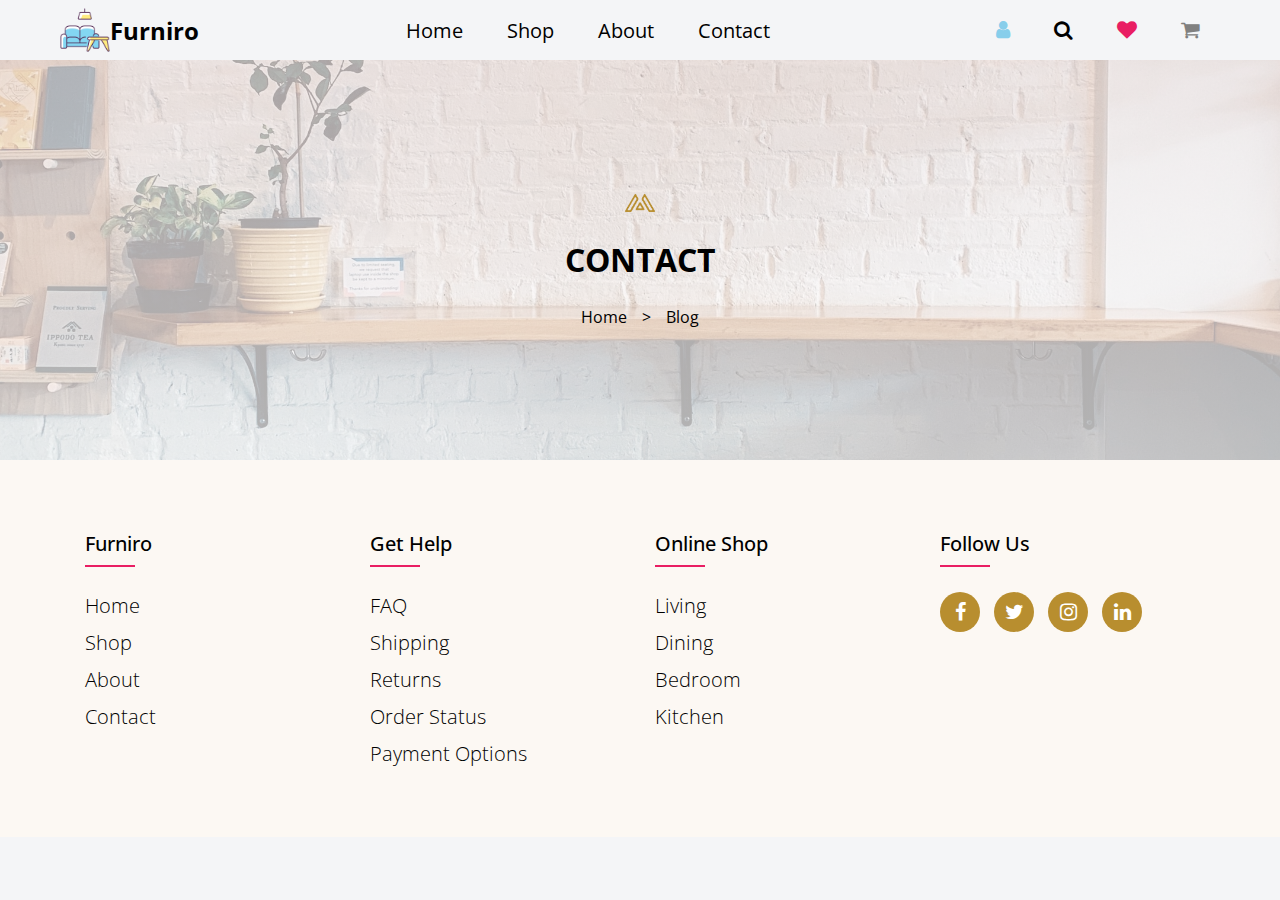
<file: about.html>
<!DOCTYPE html>
<html lang="en">
<head>
    <meta charset="UTF-8">
    <meta name="viewport" content="width=device-width, initial-scale=1.0">
    <title>Furniro</title>
    <link rel="stylesheet" href="index.css">
    <link rel="stylesheet" href="media.css">
    <link rel="icon" href="images/logo-icon.png">
    <link rel="stylesheet" href="https://cdnjs.cloudflare.com/ajax/libs/font-awesome/4.7.0/css/font-awesome.min.css">
</head>
<body>
    <div class="container">
        <nav class="navbar">
            <div class="left-nav">
                <img src="images/logo-icon.png" alt="">
                <h2>Furniro</h2>
            </div>

            <div class="center-nav">
                <ul>
                    <li><a href='index.html #home'>Home</a></li>
                    <li><a href='shop.html'>Shop</a></li>
                    <li><a href='about.html'>About</a></li>
                    <li><a href='contact.html'>Contact</a></li>
                </ul>
            </div>

            <div class="right-nav">
                <ul>
                    <i class="fa fa-user" aria-hidden="true"></i>
                    <i class="fa fa-search" aria-hidden="true"></i>
                    <i class="fa fa-heart" aria-hidden="true"></i>
                    <i class="fa fa-shopping-cart" aria-hidden="true"></i>
                </ul>
            </div>

            <div class="menu-bar">
                <div class="bar bar1"></div>
                <div class="bar bar2"></div>
                <div class="bar bar3"></div>
            </div>
        </nav>
        
        <div class="dropdown-card">
            <div class="hideNav">
                <ul>
                    <li><a href='index.html#home'>Home</a></li>
                    <li><a href='shop.html'>Shop</a></li>
                    <li><a href='about.html'>About</a></li>
                    <li><a href='contact.html'>Contact</a></li>
                </ul>

                <div class="">
                    <ul>
                        <i class="fa fa-user" aria-hidden="true"></i>
                        <i class="fa fa-search" aria-hidden="true"></i>
                        <i class="fa fa-heart" aria-hidden="true"></i>
                        <i class="fa fa-shopping-cart" aria-hidden="true"></i>
                    </ul>
                </div>
            </div>
            
        </div>


        <main id="contact-bg">
            <div class="contact-header">
                <div class="">
                    <img src="images/m-logo.png" alt="">
                </div>

                <div class="">
                    <h1>CONTACT</h1>
                </div>

                <div class="redirect">
                    <a href="index.html#home">Home</a>
                    <span>></span>
                    <a href="contact.html">Blog</a>
                </div>
            </div>
       
       </main>


      

       

        <footer class="footer">
            <div class="footer-container">
                <div class="row">
                    <div class="footer-col">
                        <h4>Furniro</h4>
                        <ul>
                            <li><a href="index.html#home">Home</a></li>
                            <li><a href="shop.html">Shop</a></li>
                            <li><a href="about.html">About</a></li>
                            <li><a href="contact.html">Contact</a></li>
                        </ul>
                    </div>
                    <div class="footer-col">
                        <h4>get help</h4>
                        <ul>
                            <li><a href="#">FAQ</a></li>
                            <li><a href="#">shipping</a></li>
                            <li><a href="#">returns</a></li>
                            <li><a href="#">order status</a></li>
                            <li><a href="#">payment options</a></li>
                        </ul>
                    </div>
                    <div class="footer-col">
                        <h4>online shop</h4>
                        <ul>
                            <li><a href="#">Living</a></li>
                            <li><a href="#">Dining</a></li>
                            <li><a href="#">Bedroom</a></li>
                            <li><a href="#">Kitchen</a></li>
                        </ul>
                    </div>
                    <div class="footer-col">
                        <h4>follow us</h4>
                        <div class="social-links">
                            <a href="#"><i class="fa fa-facebook"></i></a>
                            <a href="#"><i class="fa fa-twitter"></i></a>
                            <a href="#"><i class="fa fa-instagram"></i></a>
                            <a href="#"><i class="fa fa-linkedin"></i></a>
                        </div>
                    </div>
                </div>
            </div>
       </footer>
     



    </div>
    

    <script src="index.js"></script>
</body>
</html>
</file>
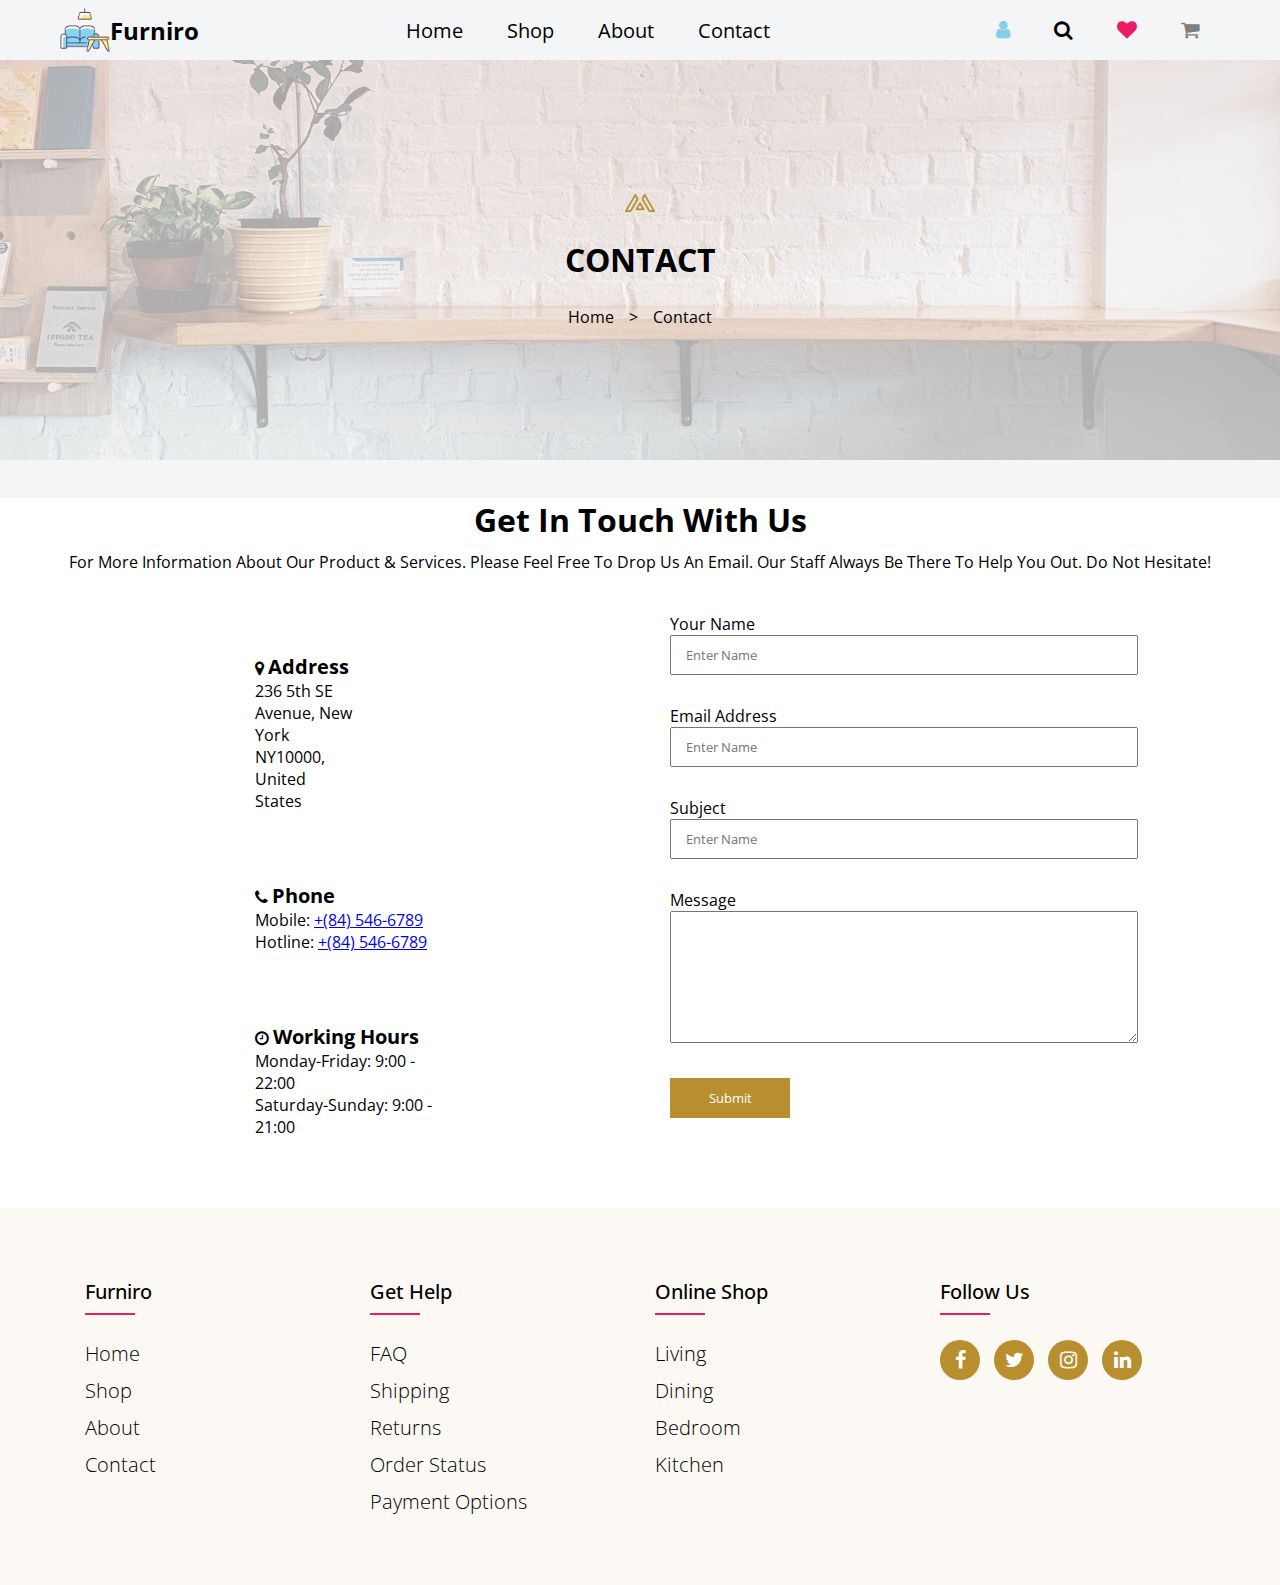
<file: contact.html>
<!DOCTYPE html>
<html lang="en">
<head>
    <meta charset="UTF-8">
    <meta name="viewport" content="width=device-width, initial-scale=1.0">
    <title>Furniro</title>
    <link rel="stylesheet" href="index.css">
    <link rel="stylesheet" href="media.css">
    <link rel="icon" href="images/logo-icon.png">
    <link rel="stylesheet" href="https://cdnjs.cloudflare.com/ajax/libs/font-awesome/4.7.0/css/font-awesome.min.css">
</head>
<body>
    <div class="container">
        <nav class="navbar">
            <div class="left-nav">
                <img src="images/logo-icon.png" alt="">
                <h2>Furniro</h2>
            </div>

            <div class="center-nav">
                <ul>
                    <li><a href='index.html#home'>Home</a></li>
                    <li><a href='shop.html'>Shop</a></li>
                    <li><a href='about.html'>About</a></li>
                    <li><a href='contact.html'>Contact</a></li>
                </ul>
            </div>

            <div class="right-nav">
                <ul>
                    <i class="fa fa-user" aria-hidden="true"></i>
                    <i class="fa fa-search" aria-hidden="true"></i>
                    <i class="fa fa-heart" aria-hidden="true"></i>
                    <i class="fa fa-shopping-cart" aria-hidden="true"></i>
                </ul>
            </div>

            <div class="menu-bar">
                <div class="bar bar1"></div>
                <div class="bar bar2"></div>
                <div class="bar bar3"></div>
            </div>
        </nav>
        
        <div class="dropdown-card">
            <div class="hideNav">
                <ul>
                    <li><a href='index.html #home'>Home</a></li>
                    <li><a href='shop.html'>Shop</a></li>
                    <li><a href='about.html'>About</a></li>
                    <li><a href='contact.html'>Contact</a></li>
                </ul>

                <div class="">
                    <ul>
                        <i class="fa fa-user" aria-hidden="true"></i>
                        <i class="fa fa-search" aria-hidden="true"></i>
                        <i class="fa fa-heart" aria-hidden="true"></i>
                        <i class="fa fa-shopping-cart" aria-hidden="true"></i>
                    </ul>
                </div>
            </div>
            
        </div>

       <main id="contact-bg">
            <div class="contact-header">
                <div class="">
                    <img src="images/m-logo.png" alt="">
                </div>

                <div class="">
                    <h1>CONTACT</h1>
                </div>

                <div class="redirect">
                    <a href="index.html#home">Home</a>
                    <span>></span>
                    <a href="contact.html">Contact</a>
                </div>
            </div>
       
       </main>

       <section class="contact-main">
            <div class="contact-header">
                <div class="">
                    <h1>Get In Touch With Us</h1>
                </div>
                <div class="contact-sub">
                    <p>For More Information About Our Product & Services. Please Feel Free To Drop Us An Email. Our Staff Always Be There To Help You Out. Do Not Hesitate!</p>
                </div>
            </div>

            <div class="contact-fields">
                <div class="contact-grid-1">
                    <div class="contact-flex-wrapper">
                        <div class="contact-text">
                            <div class="contact-icon">
                                <i class="fa fa-map-marker" aria-hidden="true"></i>
                            </div>
                            <div class="contact-title">
                                <p>Address</p>
                            </div>
                            <div class="location">
                                <p>236 5th SE Avenue, New York NY10000, United States</p>
                            </div>
                        </div>
        
        
                        <div class="contact-text">
                            <div class="contact-icon">
                                <i class="fa fa-phone" aria-hidden="true"></i>
                            </div>
                            <div class="contact-title">
                                <p>Phone</p>
                            </div>
                            <div class="phone">
                                <p>Mobile: <a href="tel:+(84) 546-6789">+(84) 546-6789</a></p>
                                <p>Hotline: <a href="tel:+(84) 546-6789">+(84) 546-6789</a></p>
                            </div>
                        </div>
        
        
        
                        <div class="contact-text">
                            <div class="contact-icon">
                                <i class="fa fa-clock-o" aria-hidden="true"></i>
                            </div>
                            <div class="contact-title">
                                <p>Working Hours</p>
                            </div>
                            <div class="work-hours">
                                <p>Monday-Friday: 9:00 - 22:00</p>
                                <p>Saturday-Sunday: 9:00 - 21:00</p>
                            </div>
                        </div>
                    </div>
                </div>
                   

                <div class="contact-grid-2">
                    <div class="name-input">
                        <div class="">
                            <label for="">Your Name</label>
                        </div>
                        <div class="input">
                            <input type="text" name="" id="" placeholder="Enter Name">
                        </div>
                    </div>

                    <div class="email-input">
                        <div class="">
                            <label for="">Email Address</label>
                        </div>
                        <div class="input">
                            <input type="text" name="" id="" placeholder="Enter Name">
                        </div>
                    </div>



                    <div class="subject-input">
                        <div class="">
                            <label for="">Subject</label>
                        </div>
                        <div class="input">
                            <input type="text" name="" id="" placeholder="Enter Name">
                        </div>
                    </div>


                    <div class="message-input">
                        <div class="">
                            <label for="">Message</label>
                        </div>
                        <div class="input">
                            <textarea name="" id="" cols="60" rows="5"></textarea>
                        </div>
                    </div>

                    <div class="submit-btn">
                        <button type="submit">Submit</button>
                    </div>
                    
                </div>
     
            </div>
    
       </section>


       <section class="perks">
            <div class="perks-container">
                <div class="">
                    <img src="images/trophy.jpg" alt="">
                    <h3>High Quality</h3>
                    <p>crafted from top materials</p>
                </div>

                <div class="">
                    <img src="images/waranty.png" alt="">
                    <h3>Warranty Protection</h3>
                    <p>Over 2 Years</p>
                </div>


                <div class="">
                    <img src="images/free-shipping.png" alt="">
                    <h3>Free Shipping</h3>
                    <p>Order over 150 $</p>
                </div>


                <div class="">
                    <img src="images/customer-support.jpg" alt="">
                    <h3>24 / 7 Support</h3>
                    <p>Dedicated support</p>
                </div>
            </div>
       </section>


        <footer class="footer">
            <div class="footer-container">
                <div class="row">
                    <div class="footer-col">
                        <h4>Furniro</h4>
                        <ul>
                            <li><a href="index.html#home">Home</a></li>
                            <li><a href="shop.html">Shop</a></li>
                            <li><a href="#about.html">About</a></li>
                            <li><a href="contact.html">Contact</a></li>
                        </ul>
                    </div>
                    <div class="footer-col">
                        <h4>get help</h4>
                        <ul>
                            <li><a href="#">FAQ</a></li>
                            <li><a href="#">shipping</a></li>
                            <li><a href="#">returns</a></li>
                            <li><a href="#">order status</a></li>
                            <li><a href="#">payment options</a></li>
                        </ul>
                    </div>
                    <div class="footer-col">
                        <h4>online shop</h4>
                        <ul>
                            <li><a href="#">Living</a></li>
                            <li><a href="#">Dining</a></li>
                            <li><a href="#">Bedroom</a></li>
                            <li><a href="#">Kitchen</a></li>
                        </ul>
                    </div>
                    <div class="footer-col">
                        <h4>follow us</h4>
                        <div class="social-links">
                            <a href="#"><i class="fa fa-facebook"></i></a>
                            <a href="#"><i class="fa fa-twitter"></i></a>
                            <a href="#"><i class="fa fa-instagram"></i></a>
                            <a href="#"><i class="fa fa-linkedin"></i></a>
                        </div>
                    </div>
                </div>
            </div>
       </footer>
     



    </div>
    

    <script src="index.js"></script>
</body>
</html>
</file>
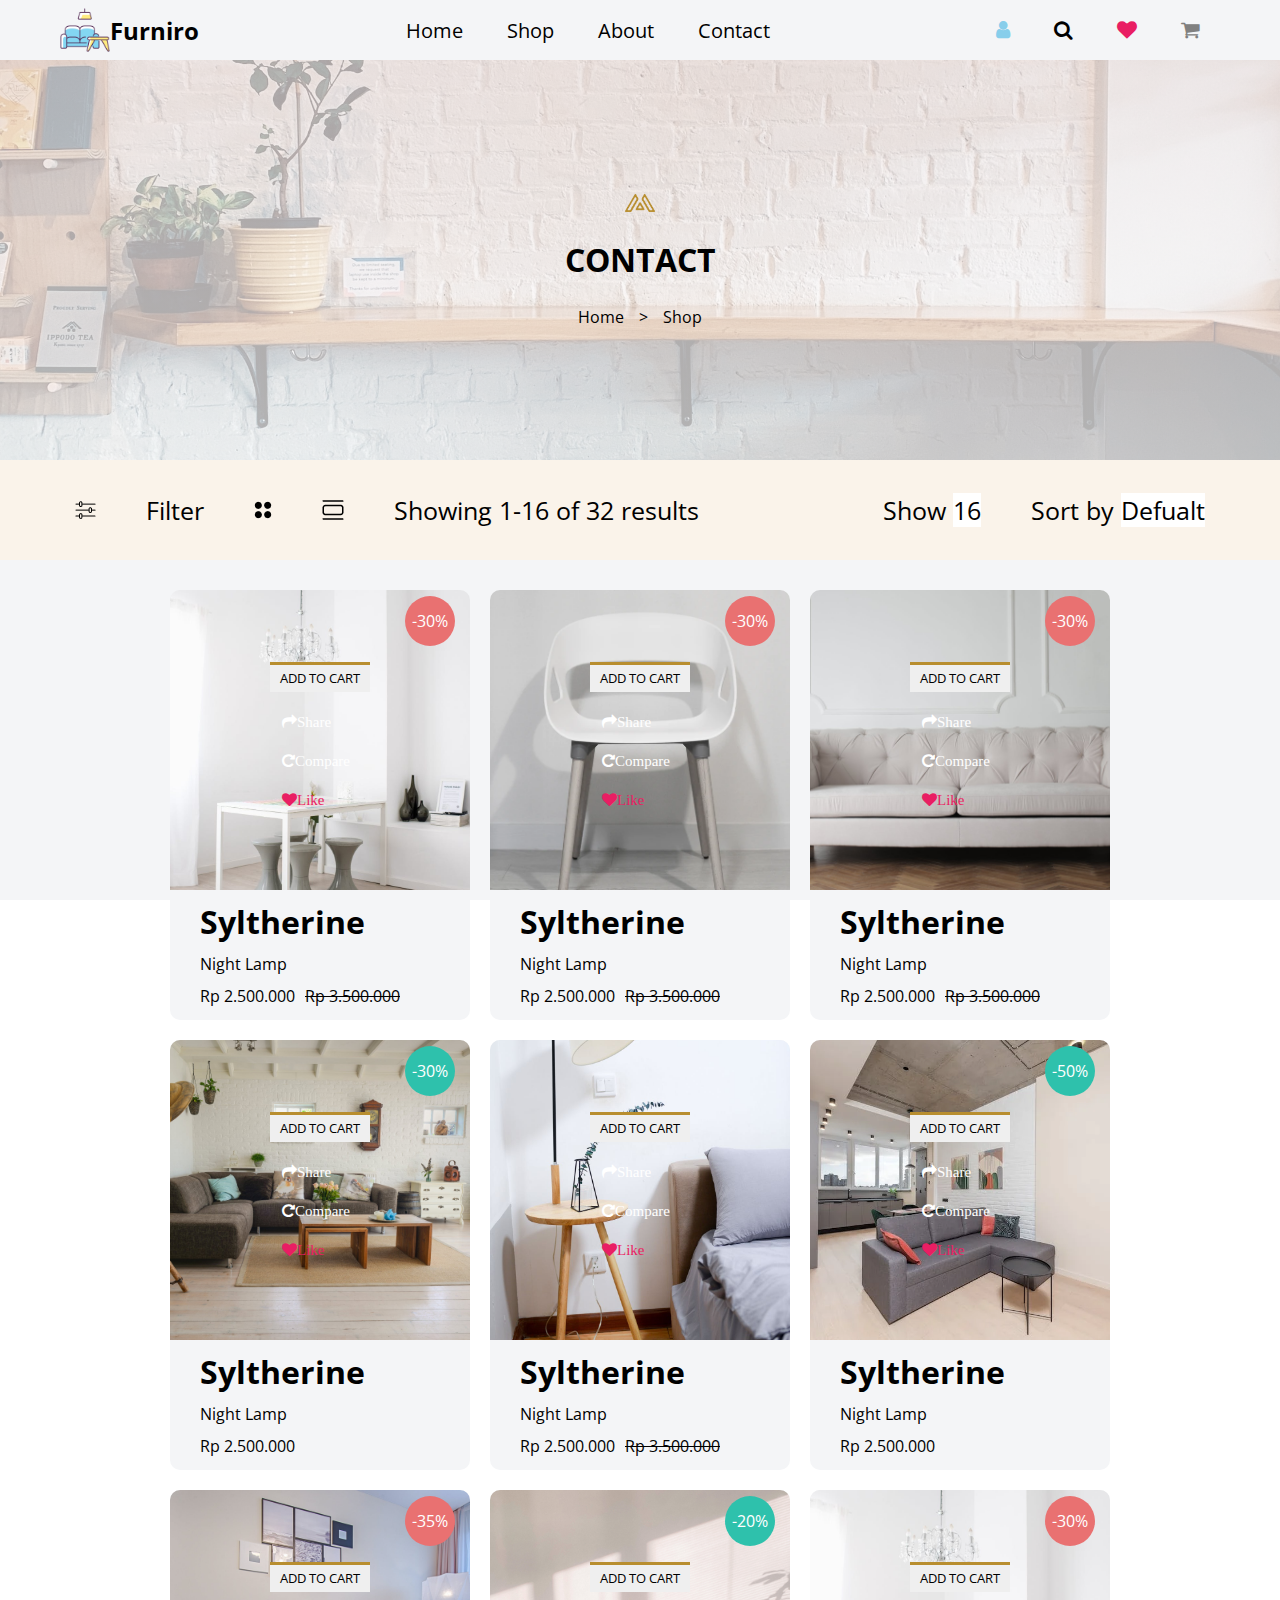
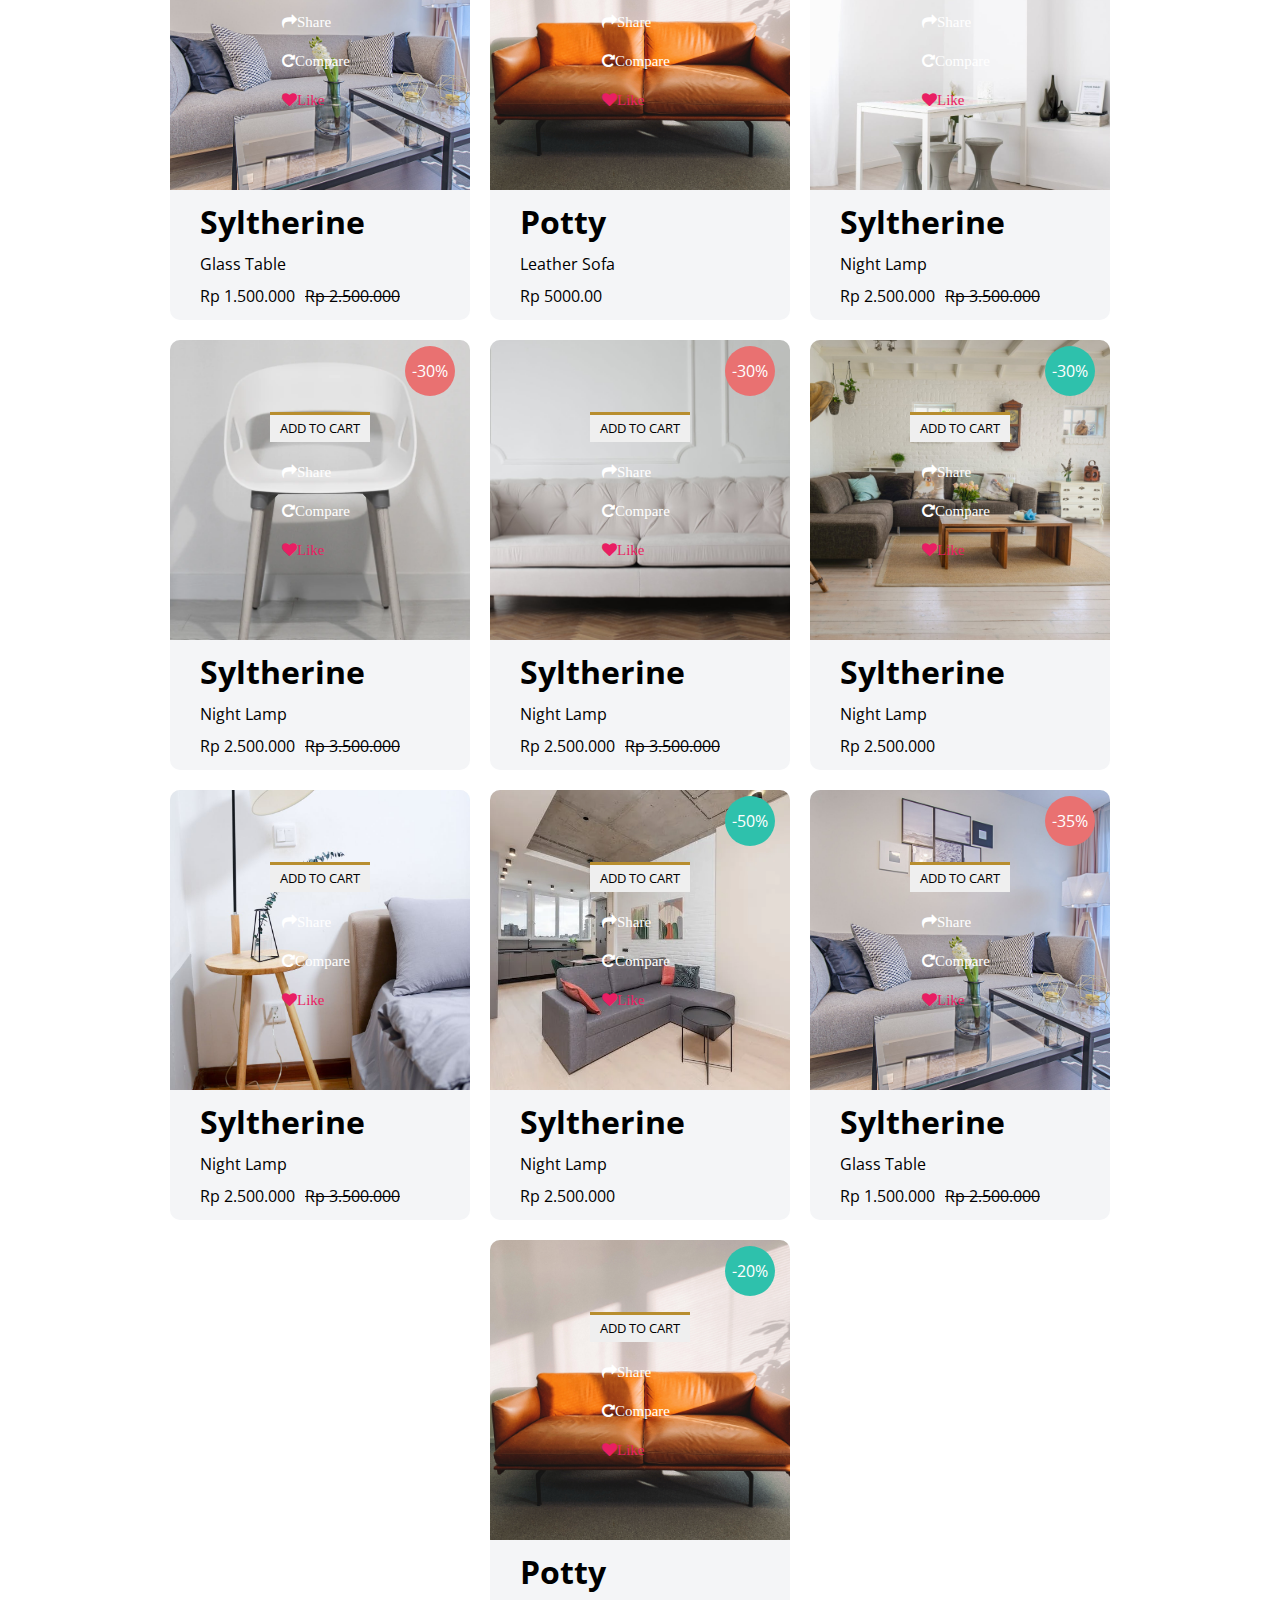
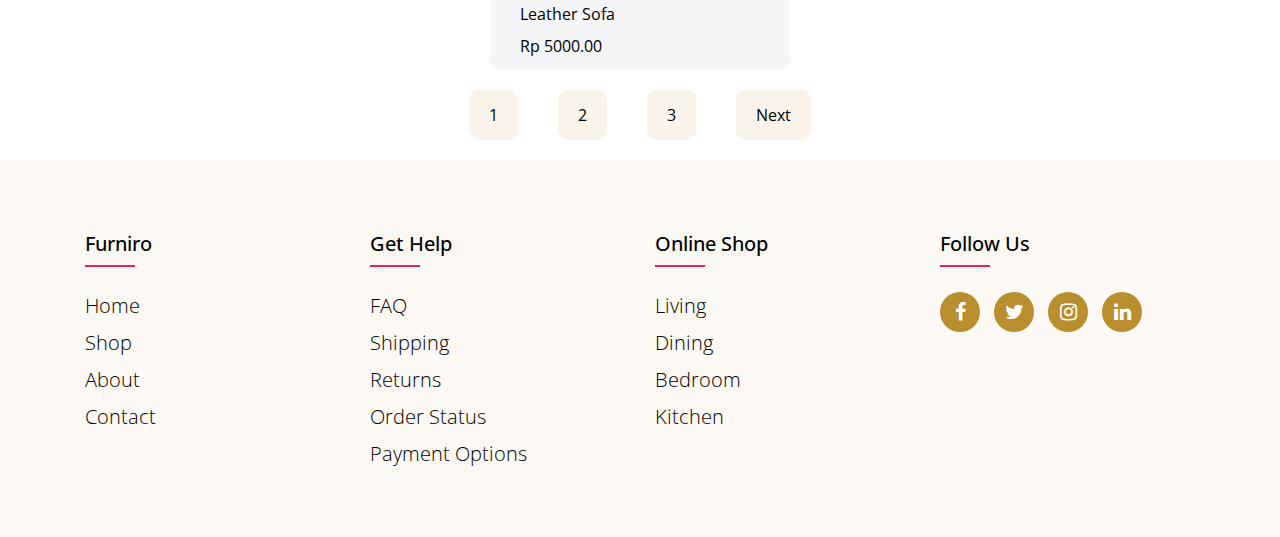
<file: shop.html>
<!DOCTYPE html>
<html lang="en">
<head>
    <meta charset="UTF-8">
    <meta name="viewport" content="width=device-width, initial-scale=1.0">
    <title>Furniro</title>
    <link rel="stylesheet" href="index.css">
    <link rel="stylesheet" href="media.css">
    <link rel="icon" href="images/logo-icon.png">
    <link rel="stylesheet" href="https://cdnjs.cloudflare.com/ajax/libs/font-awesome/4.7.0/css/font-awesome.min.css">
</head>
<body>
    <div class="container">
        <nav class="navbar">
            <div class="left-nav">
                <img src="images/logo-icon.png" alt="">
                <h2>Furniro</h2>
            </div>

            <div class="center-nav">
                <ul>
                    <li><a href='index.html #home'>Home</a></li>
                    <li><a href='shop.html'>Shop</a></li>
                    <li><a href='about.html'>About</a></li>
                    <li><a href='contact.html'>Contact</a></li>
                </ul>
            </div>

            <div class="right-nav">
                <ul>
                    <i class="fa fa-user" aria-hidden="true"></i>
                    <i class="fa fa-search" aria-hidden="true"></i>
                    <i class="fa fa-heart" aria-hidden="true"></i>
                    <i class="fa fa-shopping-cart" aria-hidden="true"></i>
                </ul>
            </div>

            <div class="menu-bar">
                <div class="bar bar1"></div>
                <div class="bar bar2"></div>
                <div class="bar bar3"></div>
            </div>
        </nav>
        
        <div class="dropdown-card">
            <div class="hideNav">
                <ul>
                    <li><a href='index.html#home'>Home</a></li>
                    <li><a href='shop.html'>Shop</a></li>
                    <li><a href='about.html'>About</a></li>
                    <li><a href='contact.html'>Contact</a></li>
                </ul>

                <div class="">
                    <ul>
                        <i class="fa fa-user" aria-hidden="true"></i>
                        <i class="fa fa-search" aria-hidden="true"></i>
                        <i class="fa fa-heart" aria-hidden="true"></i>
                        <i class="fa fa-shopping-cart" aria-hidden="true"></i>
                    </ul>
                </div>
            </div>
            
        </div>


        <main id="contact-bg">
            <div class="contact-header">
                <div class="">
                    <img src="images/m-logo.png" alt="">
                </div>

                <div class="">
                    <h1>CONTACT</h1>
                </div>

                <div class="redirect">
                    <a href="index.html#home">Home</a>
                    <span>></span>
                    <a href="contact.html">Shop</a>
                </div>
            </div>
       
       </main>

       <div class="shop-filter">
            <div class="left-filter">
                <div class="">
                    <img src="images/filter.png" alt="">
                </div>

                <div class="">
                    <p>Filter</p>
                </div>

                <div class="">
                    <img src="images/application.png" alt="">
                </div>

                <div class="">
                    <img src="images/Vector.png" alt="">
                </div>

                <div class="">
                    <p>Showing 1-16 of 32 results</p>
                </div>
            </div>

            <div class="right-filter">
                <div class="">
                    <p>Show <span>16</span></p>
                </div>
                <div class="">
                    <p>Sort by <span>Defualt</span></p>
                </div>
            </div>
       </div>



       <div class="products-container">
        <div class="product-card">
            <div class="item-img item1">
                <div class="discount">
                    <p>-30%</p>
                </div>

                <div class="hoverEffect">
                    <div class="cart-btn">
                        <button>ADD TO CART</button>
                    </div>
                    <div class="hover-options">
                        <a href="">
                            <i class="fa fa-share" aria-hidden="true">Share</i>
                        </a>

                        <a href="">
                            <i class="fa fa-repeat" aria-hidden="true">Compare</i>
                        </a>

                        <a href="">
                            <i class="fa fa-heart" aria-hidden="true">Like</i>
                        </a>

                    </div>
                </div>
            </div>

            <div class="product-details">
                <div class="item-name">
                    <h1>Syltherine</h1>
                    <p>Night Lamp</p>
                    <p>Rp 2.500.000<span>Rp 3.500.000</span></p>
                </div>
            </div>
        </div>



        <div class="product-card">
            <div class="item-img item2">
                <div class="discount">
                    <p>-30%</p>
                </div>

                <div class="hoverEffect">
                    <div class="cart-btn">
                        <button>ADD TO CART</button>
                    </div>
                    <div class="hover-options">
                        <a href="">
                            <i class="fa fa-share" aria-hidden="true">Share</i>
                        </a>

                        <a href="">
                            <i class="fa fa-repeat" aria-hidden="true">Compare</i>
                        </a>

                        <a href="">
                            <i class="fa fa-heart" aria-hidden="true">Like</i>
                        </a>
                        
                    </div>
                </div>
            </div>

            <div class="product-details">
                <div class="item-name">
                    <h1>Syltherine</h1>
                    <p>Night Lamp</p>
                    <p>Rp 2.500.000<span>Rp 3.500.000</span></p>
                </div>
            </div>
        </div>




        <div class="product-card">
            <div class="item-img item3">
                <div class="discount">
                    <p>-30%</p>
                </div>

                <div class="hoverEffect">
                    <div class="cart-btn">
                        <button>ADD TO CART</button>
                    </div>
                    <div class="hover-options">
                        <a href="">
                            <i class="fa fa-share" aria-hidden="true">Share</i>
                        </a>

                        <a href="">
                            <i class="fa fa-repeat" aria-hidden="true">Compare</i>
                        </a>

                        <a href="">
                            <i class="fa fa-heart" aria-hidden="true">Like</i>
                        </a>
                        
                    </div>
                </div>
            </div>

            <div class="product-details">
                <div class="item-name">
                    <h1>Syltherine</h1>
                    <p>Night Lamp</p>
                    <p>Rp 2.500.000<span>Rp 3.500.000</span></p>
                </div>
            </div>
        </div>




        <div class="product-card">
            <div class="item-img item4">
                <div class="discount newItem">
                    <p>-30%</p>
                </div>

                <div class="hoverEffect">
                    <div class="cart-btn">
                        <button>ADD TO CART</button>
                    </div>
                    <div class="hover-options">
                        <a href="">
                            <i class="fa fa-share" aria-hidden="true">Share</i>
                        </a>

                        <a href="">
                            <i class="fa fa-repeat" aria-hidden="true">Compare</i>
                        </a>

                        <a href="">
                            <i class="fa fa-heart" aria-hidden="true">Like</i>
                        </a>
                        
                    </div>
                </div>
            </div>

            <div class="product-details">
                <div class="item-name">
                    <h1>Syltherine</h1>
                    <p>Night Lamp</p>
                    <p>Rp 2.500.000</p>
                </div>
            </div>
        </div>


        <div class="product-card">
            <div class="item-img item5">
                <div class="hoverEffect">
                    <div class="cart-btn">
                        <button>ADD TO CART</button>
                    </div>
                    <div class="hover-options">
                        <a href="">
                            <i class="fa fa-share" aria-hidden="true">Share</i>
                        </a>

                        <a href="">
                            <i class="fa fa-repeat" aria-hidden="true">Compare</i>
                        </a>

                        <a href="">
                            <i class="fa fa-heart" aria-hidden="true">Like</i>
                        </a>
                        
                    </div>
                </div>
            </div>

            <div class="product-details">
                <div class="item-name">
                    <h1>Syltherine</h1>
                    <p>Night Lamp</p>
                    <p>Rp 2.500.000<span>Rp 3.500.000</span></p>
                </div>
            </div>
        </div>





        <div class="product-card">
            <div class="item-img item6">
                <div class="discount newItem">
                    <p>-50%</p>
                </div>

                <div class="hoverEffect">
                    <div class="cart-btn">
                        <button>ADD TO CART</button>
                    </div>
                    <div class="hover-options">
                        <a href="">
                            <i class="fa fa-share" aria-hidden="true">Share</i>
                        </a>

                        <a href="">
                            <i class="fa fa-repeat" aria-hidden="true">Compare</i>
                        </a>

                        <a href="">
                            <i class="fa fa-heart" aria-hidden="true">Like</i>
                        </a>
                        
                    </div>
                </div>
            </div>

            <div class="product-details">
                <div class="item-name">
                    <h1>Syltherine</h1>
                    <p>Night Lamp</p>
                    <p>Rp 2.500.000</p>
                </div>
            </div>
        </div>




        <div class="product-card">
            <div class="item-img item7">
                <div class="discount">
                    <p>-35%</p>
                </div>

                <div class="hoverEffect">
                    <div class="cart-btn">
                        <button>ADD TO CART</button>
                    </div>
                    <div class="hover-options">
                        <a href="">
                            <i class="fa fa-share" aria-hidden="true">Share</i>
                        </a>

                        <a href="">
                            <i class="fa fa-repeat" aria-hidden="true">Compare</i>
                        </a>

                        <a href="">
                            <i class="fa fa-heart" aria-hidden="true">Like</i>
                        </a>
                        
                    </div>
                </div>
            </div>

            <div class="product-details">
                <div class="item-name">
                    <h1>Syltherine</h1>
                    <p>Glass Table</p>
                    <p>Rp 1.500.000<span>Rp 2.500.000</span></p>
                </div>
            </div>
        </div>




        <div class="product-card">
            <div class="item-img item8">
                <div class="discount newItem">
                    <p>-20%</p>
                </div>

                <div class="hoverEffect">
                    <div class="cart-btn">
                        <button>ADD TO CART</button>
                    </div>
                    <div class="hover-options">
                        <a href="">
                            <i class="fa fa-share" aria-hidden="true">Share</i>
                        </a>

                        <a href="">
                            <i class="fa fa-repeat" aria-hidden="true">Compare</i>
                        </a>

                        <a href="">
                            <i class="fa fa-heart" aria-hidden="true">Like</i>
                        </a>
                        
                    </div>
                </div>
            </div>

            <div class="product-details">
                <div class="item-name">
                    <h1>Potty</h1>
                    <p>Leather Sofa</p>
                    <p>Rp 5000.00<span></span></p>
                </div>
            </div>
        </div>



        <div class="product-card">
            <div class="item-img item1">
                <div class="discount">
                    <p>-30%</p>
                </div>

                <div class="hoverEffect">
                    <div class="cart-btn">
                        <button>ADD TO CART</button>
                    </div>
                    <div class="hover-options">
                        <a href="">
                            <i class="fa fa-share" aria-hidden="true">Share</i>
                        </a>

                        <a href="">
                            <i class="fa fa-repeat" aria-hidden="true">Compare</i>
                        </a>

                        <a href="">
                            <i class="fa fa-heart" aria-hidden="true">Like</i>
                        </a>

                    </div>
                </div>
            </div>

            <div class="product-details">
                <div class="item-name">
                    <h1>Syltherine</h1>
                    <p>Night Lamp</p>
                    <p>Rp 2.500.000<span>Rp 3.500.000</span></p>
                </div>
            </div>
        </div>



        <div class="product-card">
            <div class="item-img item2">
                <div class="discount">
                    <p>-30%</p>
                </div>

                <div class="hoverEffect">
                    <div class="cart-btn">
                        <button>ADD TO CART</button>
                    </div>
                    <div class="hover-options">
                        <a href="">
                            <i class="fa fa-share" aria-hidden="true">Share</i>
                        </a>

                        <a href="">
                            <i class="fa fa-repeat" aria-hidden="true">Compare</i>
                        </a>

                        <a href="">
                            <i class="fa fa-heart" aria-hidden="true">Like</i>
                        </a>
                        
                    </div>
                </div>
            </div>

            <div class="product-details">
                <div class="item-name">
                    <h1>Syltherine</h1>
                    <p>Night Lamp</p>
                    <p>Rp 2.500.000<span>Rp 3.500.000</span></p>
                </div>
            </div>
        </div>




        <div class="product-card">
            <div class="item-img item3">
                <div class="discount">
                    <p>-30%</p>
                </div>

                <div class="hoverEffect">
                    <div class="cart-btn">
                        <button>ADD TO CART</button>
                    </div>
                    <div class="hover-options">
                        <a href="">
                            <i class="fa fa-share" aria-hidden="true">Share</i>
                        </a>

                        <a href="">
                            <i class="fa fa-repeat" aria-hidden="true">Compare</i>
                        </a>

                        <a href="">
                            <i class="fa fa-heart" aria-hidden="true">Like</i>
                        </a>
                        
                    </div>
                </div>
            </div>

            <div class="product-details">
                <div class="item-name">
                    <h1>Syltherine</h1>
                    <p>Night Lamp</p>
                    <p>Rp 2.500.000<span>Rp 3.500.000</span></p>
                </div>
            </div>
        </div>




        <div class="product-card">
            <div class="item-img item4">
                <div class="discount newItem">
                    <p>-30%</p>
                </div>

                <div class="hoverEffect">
                    <div class="cart-btn">
                        <button>ADD TO CART</button>
                    </div>
                    <div class="hover-options">
                        <a href="">
                            <i class="fa fa-share" aria-hidden="true">Share</i>
                        </a>

                        <a href="">
                            <i class="fa fa-repeat" aria-hidden="true">Compare</i>
                        </a>

                        <a href="">
                            <i class="fa fa-heart" aria-hidden="true">Like</i>
                        </a>
                        
                    </div>
                </div>
            </div>

            <div class="product-details">
                <div class="item-name">
                    <h1>Syltherine</h1>
                    <p>Night Lamp</p>
                    <p>Rp 2.500.000</p>
                </div>
            </div>
        </div>


        <div class="product-card">
            <div class="item-img item5">
                <div class="hoverEffect">
                    <div class="cart-btn">
                        <button>ADD TO CART</button>
                    </div>
                    <div class="hover-options">
                        <a href="">
                            <i class="fa fa-share" aria-hidden="true">Share</i>
                        </a>

                        <a href="">
                            <i class="fa fa-repeat" aria-hidden="true">Compare</i>
                        </a>

                        <a href="">
                            <i class="fa fa-heart" aria-hidden="true">Like</i>
                        </a>
                        
                    </div>
                </div>
            </div>

            <div class="product-details">
                <div class="item-name">
                    <h1>Syltherine</h1>
                    <p>Night Lamp</p>
                    <p>Rp 2.500.000<span>Rp 3.500.000</span></p>
                </div>
            </div>
        </div>





        <div class="product-card">
            <div class="item-img item6">
                <div class="discount newItem">
                    <p>-50%</p>
                </div>

                <div class="hoverEffect">
                    <div class="cart-btn">
                        <button>ADD TO CART</button>
                    </div>
                    <div class="hover-options">
                        <a href="">
                            <i class="fa fa-share" aria-hidden="true">Share</i>
                        </a>

                        <a href="">
                            <i class="fa fa-repeat" aria-hidden="true">Compare</i>
                        </a>

                        <a href="">
                            <i class="fa fa-heart" aria-hidden="true">Like</i>
                        </a>
                        
                    </div>
                </div>
            </div>

            <div class="product-details">
                <div class="item-name">
                    <h1>Syltherine</h1>
                    <p>Night Lamp</p>
                    <p>Rp 2.500.000</p>
                </div>
            </div>
        </div>




        <div class="product-card">
            <div class="item-img item7">
                <div class="discount">
                    <p>-35%</p>
                </div>

                <div class="hoverEffect">
                    <div class="cart-btn">
                        <button>ADD TO CART</button>
                    </div>
                    <div class="hover-options">
                        <a href="">
                            <i class="fa fa-share" aria-hidden="true">Share</i>
                        </a>

                        <a href="">
                            <i class="fa fa-repeat" aria-hidden="true">Compare</i>
                        </a>

                        <a href="">
                            <i class="fa fa-heart" aria-hidden="true">Like</i>
                        </a>
                        
                    </div>
                </div>
            </div>

            <div class="product-details">
                <div class="item-name">
                    <h1>Syltherine</h1>
                    <p>Glass Table</p>
                    <p>Rp 1.500.000<span>Rp 2.500.000</span></p>
                </div>
            </div>
        </div>




        <div class="product-card">
            <div class="item-img item8">
                <div class="discount newItem">
                    <p>-20%</p>
                </div>

                <div class="hoverEffect">
                    <div class="cart-btn">
                        <button>ADD TO CART</button>
                    </div>
                    <div class="hover-options">
                        <a href="">
                            <i class="fa fa-share" aria-hidden="true">Share</i>
                        </a>

                        <a href="">
                            <i class="fa fa-repeat" aria-hidden="true">Compare</i>
                        </a>

                        <a href="">
                            <i class="fa fa-heart" aria-hidden="true">Like</i>
                        </a>
                        
                    </div>
                </div>
            </div>

            <div class="product-details">
                <div class="item-name">
                    <h1>Potty</h1>
                    <p>Leather Sofa</p>
                    <p>Rp 5000.00<span></span></p>
                </div>
            </div>
        </div>
    </div> <!----product container end-->


    <div class="next-page">
        <button>1</button>
        <button>2</button>
        <button>3</button>
        <button>Next</button>
    </div>


    <section class="perks">
        <div class="perks-container">
            <div class="">
                <img src="images/trophy.jpg" alt="">
                <h3>High Quality</h3>
                <p>crafted from top materials</p>
            </div>

            <div class="">
                <img src="images/waranty.png" alt="">
                <h3>Warranty Protection</h3>
                <p>Over 2 Years</p>
            </div>


            <div class="">
                <img src="images/free-shipping.png" alt="">
                <h3>Free Shipping</h3>
                <p>Order over 150 $</p>
            </div>


            <div class="">
                <img src="images/customer-support.jpg" alt="">
                <h3>24 / 7 Support</h3>
                <p>Dedicated support</p>
            </div>
        </div>
   </section>




       

        <footer class="footer">
            <div class="footer-container">
                <div class="row">
                    <div class="footer-col">
                        <h4>Furniro</h4>
                        <ul>
                            <li><a href="index.html#home">Home</a></li>
                            <li><a href="shop.html">Shop</a></li>
                            <li><a href="about.html">About</a></li>
                            <li><a href="contact.html">Contact</a></li>
                        </ul>
                    </div>
                    <div class="footer-col">
                        <h4>get help</h4>
                        <ul>
                            <li><a href="#">FAQ</a></li>
                            <li><a href="#">shipping</a></li>
                            <li><a href="#">returns</a></li>
                            <li><a href="#">order status</a></li>
                            <li><a href="#">payment options</a></li>
                        </ul>
                    </div>
                    <div class="footer-col">
                        <h4>online shop</h4>
                        <ul>
                            <li><a href="#">Living</a></li>
                            <li><a href="#">Dining</a></li>
                            <li><a href="#">Bedroom</a></li>
                            <li><a href="#">Kitchen</a></li>
                        </ul>
                    </div>
                    <div class="footer-col">
                        <h4>follow us</h4>
                        <div class="social-links">
                            <a href="#"><i class="fa fa-facebook"></i></a>
                            <a href="#"><i class="fa fa-twitter"></i></a>
                            <a href="#"><i class="fa fa-instagram"></i></a>
                            <a href="#"><i class="fa fa-linkedin"></i></a>
                        </div>
                    </div>
                </div>
            </div>
       </footer>
     



    </div>
    

    <script src="index.js"></script>
</body>
</html>
</file>
<file: index.css>
@import url('https://fonts.googleapis.com/css2?family=Open+Sans:ital,wght@0,300..800;1,300..800&display=swap');


*{
    padding: 0;
    margin: 0;
    box-sizing: border-box;
    font-family: "Open Sans", sans-serif;
    font-optical-sizing: auto;
    font-style: normal;
    scroll-behavior: smooth;
}


:root{
    --lightbg: #F4F5F7;
    --buttonbg: #B88E2F;
    --buttonhover: #8d6d21;
    --discountbg: #E97171;
    --lightbrown: #FAF3EA;
    --heart:#e91e63;
}

.container{
    width: 100vw;
    height: 100vh;
    background-color: var(--lightbg);
}

.navbar{
    width: 100%;
    display: flex;
    align-items: center; 
    justify-content: space-between;
    padding: 0 60px 0 60px;
    z-index: 2000;
}

.navFixed{
    position: fixed;
    top: 0;
    background-color: white;
}

.left-nav{
    display: flex;
    flex-direction: row;
    align-items: center;
}

.left-nav img{
    width: 40px;
    height: 40px;
}

.center-nav ul li{
    display: inline-block;
    list-style: none;
}

.center-nav ul li a{
    text-decoration: none;
    margin: 20px;
    transition: all .50s;
    color: black;
}


.center-nav ul li a:hover::before{
    content: "";
    position: absolute;
    bottom: 16%;
    width: 35px;
    height: 4px;
    background-color: var(--buttonbg);
    animation: line .60s ease;
    animation-fill-mode: forwards;
}

@keyframes line{
    0%{transform: translateX(0);}
    100%{transform: translateX(15px);}
}

.center-nav ul li a:hover{
    color: rgb(197, 143, 72);
}

.right-nav i{
    margin: 20px;
}


.fa{
    cursor: pointer;
    transition: all .50s;

}

.fa-heart{
    color: #e91e63 !important;
    transition: all .50s;
}

.fa-heart:hover{
    color: rgb(170, 0, 0) !important;
}

.fa-user{
    color: skyblue !important;
}

.fa-user:hover{
    color: rgb(34, 122, 156) !important;
}

.fa-shopping-cart{
    color: gray !important;
}


.fa-shopping-cart:hover{
    color: rgb(51, 50, 50) !important;
}


.menu-bar{
    cursor: pointer;
    display: none;
}

.bar{
    width: 30px;
    height: 4px;
    margin: 5px;
    background-color: black;
    transition: all .50s;
}


.change .bar1{
    transform: translate(0, 9px)rotate(45deg);
}

.change .bar2{
    opacity: 0;
}


.change .bar3{
    transform: translate(0, -9px)rotate(-45deg);
}


.dropdown-card{
    width: 100%;
    height: 0;
    background-color: var(--lightbg);
    position: fixed;
    top: 5%;
    z-index: 100;
    transition: all .50s;
    display: flex;
    justify-content: center;
    align-items: center;
}



.changeHeight{
    height: 260px;
}


.dropdown-card ul li{
    list-style: none;
    margin: 20px;

}


.dropdown-card ul li a{
    color: black;
    text-decoration: none;
    font-size: 15px;
    display: flex;
    justify-content: center;
    transition: all .50s;

}

.dropdown-card ul li a:hover{
    color: var(--buttonhover);
}


.dropdown-card ul .fa{
   margin: 10px;
}

.hideNav{
    display: none;
    opacity: 0;
    transition: all .50s;
}

.showNav{
    display: inline-block;
    opacity: 1;
}



#home{
    width: 100%;
    height: 100%;
    background-color: antiquewhite;
}

.home-wrapper{
    width: 100%;
    height: 100%;
    background-image: url(images/home-bg.jfif);
    background-position: center;
    background-repeat: no-repeat;
    background-size: cover;
    display: flex;
    justify-content: center;
    align-items: center;
}

.home-context{
    width: 500px;
    height: 300px;
    position: absolute;
    right: 20%;
    bottom: 10%;
    background-color: #FFF3E3;
    padding: 30px;
}

.home-context>div{
    margin-top: 30px;
}

.home-context button{
    width: 120px;
    height: 40px;
    background-color: var(--buttonbg);
    border: none;
    color: white;
    cursor: pointer;
    transition: all .50s;
}

.home-context button:hover{
    background-color: var(--buttonhover);
}


.home-context h1{
    color: var(--buttonbg);
}

.home-context :first-child{
    font-weight: 700;
    font-size: 13px;
}




section{
    margin-top: 3%;
}



.browse-header h1, .browse-header p{
    display: flex;
    justify-content: center;
    text-align: center;
}


.browse-card{
    width: 400px;
    height: 500px;
    border-radius: 8px;
    background-position: center;
    background-repeat: no-repeat;
    background-size: cover;
    position: relative;
}

.hero{
    display: flex;
    justify-content: center;
    font-weight: 900;
    margin-top: 15px;
}


.dining{
    background-image: url(images/dining.png);
}

.living{
    background-image: url(images/living.png);
}
.bedroom{
    background-image: url(images/bedroom.png);
}


.browse-range-grid{
    display: flex;
    justify-content: center;
    gap: 25px;
    margin-top: 2%;
}







.products-title{
    display: flex;
    justify-content: center;
}

.products-title h1{
    font-size: 30px;
}

.products-container{
    padding: 30px 90px 0 90px;
    display: flex;
    flex-wrap: wrap;
    gap: 20px;
    justify-content: center;
    position: relative;
}

.product-card{
    width: 280px;
    height: 430px;
    background-color: #F4F5F7;
    border-radius: 10px;
    overflow: hidden;

}


.item-img{
    width: 100%;
    height: 300px;
    background-position: center;
    background-repeat: no-repeat;
    background-size: cover;
    position: relative;
    padding: 20px;
    display: flex;
    justify-content: center;
    align-items: center;
    transition: all .50s;
}



.item1{
    background-image: url(images/item1.png);
}

.item1:hover{
    background: linear-gradient(rgba(0,0,0,0.5), rgba(0,0,0,0.5)), url(images/item1.png);
    background-position: center;
    background-repeat: no-repeat;
    background-size: cover;
}

.item2{
    background-image: url(images/item2.png);
}

.item2:hover{
    background: linear-gradient(rgba(0,0,0,0.5), rgba(0,0,0,0.5)), url(images/item2.png);
    background-position: center;
    background-repeat: no-repeat;
    background-size: cover;
}


.item3{
    background-image: url(images/item3.png);
}

.item3:hover{
    background: linear-gradient(rgba(0,0,0,0.5), rgba(0,0,0,0.5)), url(images/item3.png);
    background-position: center;
    background-repeat: no-repeat;
    background-size: cover;
}


.item4{
    background-image: url(images/item4.jfif);
}

.item4:hover{
    background: linear-gradient(rgba(0,0,0,0.5), rgba(0,0,0,0.5)), url(images/item4.jfif);
    background-position: center;
    background-repeat: no-repeat;
    background-size: cover;
}


.item5{
    background-image: url(images/item5.png);
}

.item5:hover{
    background: linear-gradient(rgba(0,0,0,0.5), rgba(0,0,0,0.5)), url(images/item5.png);
    background-position: center;
    background-repeat: no-repeat;
    background-size: cover;
}

.item6{
    background-image: url(images/item6.png);
}

.item6:hover{
    background: linear-gradient(rgba(0,0,0,0.5), rgba(0,0,0,0.5)), url(images/item6.png);
    background-position: center;
    background-repeat: no-repeat;
    background-size: cover;
}


.item7{
    background-image: url(images/item7.jfif);
}

.item7:hover{
    background: linear-gradient(rgba(0,0,0,0.5), rgba(0,0,0,0.5)), url(images/item7.jfif);
    background-position: center;
    background-repeat: no-repeat;
    background-size: cover;
}

.item8{
    background-image: url(images/item8.jfif);
}

.item8:hover{
    background: linear-gradient(rgba(0,0,0,0.5), rgba(0,0,0,0.5)), url(images/item8.jfif);
    background-position: center;
    background-repeat: no-repeat;
    background-size: cover;
}


/***add shadow whwewn hover over card****/
.addHoverEffect{
    background: linear-gradient(rgba(0,0,0,0.5), rgba(0,0,0,0.5)) !important;
}

.discount{
    width: 50px;
    height: 50px;
    border-radius: 50px;
    background-color: var(--discountbg);
    display: flex;
    justify-content: center;
    align-items: center;
    text-align: center;
    color: white;
    position: absolute;
    top: 2%;
    right: 5%;
}

.newItem{
    background-color: #2EC1AC;
}

.product-details{
    padding: 0 20px 0 20px;
}

.item-name span{
    margin-left: 10px;
    text-decoration: line-through;
}

.item-name>*{
    margin: 10px;
}

.cart-btn{
    display: flex;
    justify-content: center;
}

.cart-btn button{
    width: 160px;
    height: 40px;
    border: none;
    border-top: solid #B88E2F ;
    cursor: pointer;
    transition: all .50s;
}

.cart-btn button:hover{
    background-color: var(--buttonbg);
    color: white;
}

.hover-options{
    display: none;
    flex-wrap: nowrap;
    margin-top: 10px;
}

.hover-options i{
    margin: 12px;
    color: white;
}

.hover-options i:hover{
    color: var(--heart);
}

.hover-options a{
    text-decoration: none;
}

.show-more-btn{
    display: flex;
    justify-content: center;
    margin-top: 1%;

}

.show-more-btn button{
    width: 230px;
    height: 40px;
    border: solid 1px var(--buttonbg);
    cursor: pointer;
    background-color: white;
    transition: all .50s;
}


.show-more-btn button:hover{
    background-color: var(--buttonbg);
    color: white;
    border: solid 1px white;

}





#description{
    background-color: #FCF8F3;
}


.description-grid{
    display: grid;
    grid-template-columns: 36% 1fr;
    grid-template-rows: 1fr;
}

.description-header{
    display: flex;
    justify-content: center;
    align-items: center;
    padding: 0 30px 0 30px;
}

.grid-carousel{
    width: 100%;
    display: grid;
    grid-template-columns: 1fr 1fr 1fr 1fr;
    overflow: hidden;
    gap: 20px;
}


.carousel-card{
    width: 360px;
    height: 500px;
    position: relative;
}

.desc-title h1{
    font-size: 35px;
    font-weight: 900;
}

.desc-title>*{
    margin: 15px;
}

.description-header button{
    width: 130px;
    height: 35px;
    background-color: var(--buttonbg);
    cursor: pointer;
    border: none;
    transition: all .50s;
    color: white;
}

.description-header button:hover{
    background-color: var(--buttonhover);
}

.carousel-icon img{
    width: 100%;
    height: 100%;
    display: flex;
    justify-content: center;
    align-items: center;
}


.info-card{
    width: 100%;
    padding: 0 30px 0 30px;
}



.info{
    width: 220px;
    height: 120px;
    background: linear-gradient(rgba(255, 255, 255, 0.7), rgba(255, 255, 255, 0.7));
    position: absolute;
    bottom: 4%;
    right: 6%;
    display: flex;
    justify-content: center;
    align-items: center;
}

.carousel-icon{
    width: 100%;
    height: 100%;
    position: relative;
}

.next-box{
    width: 50px;
    height: 50px;
    background-color: var(--buttonbg);
    cursor: pointer;
    position: absolute;
    bottom: 4%;
    right: 0;
    display: flex;
    justify-content: center;
    align-items: center;
    cursor: pointer;
    transition: all .50s;
}

.next-box .fa{
    color: white;
}

.next-box:hover{
    background-color: var(--buttonhover);
}



.carousel-item{
    width: 360px;
    height: 400px;
    position: relative;
}

/***.next-caret{
    width: 50px;
    height: 50px;
    border-radius: 50px;
    display: flex;
    justify-content: center;
    align-items: center;
    position: absolute;
    right: 0;
    top: 50%;
    cursor: pointer;
    background-color:var(--buttonbg);
    box-shadow: 2px 2px 2px 2px grey;
    transition: all .50s;
    z-index: 300;
}


.next-caret:hover{
    background-color: var(--buttonhover);
}

.next-caret .fa-caret-right{
    font-size: 30px;
    color: white;
}
*****/


.radio-btns{
    display: flex;
}

.radio-el{
    width: 15px;
    height: 15px;
    border-radius: 50px;
    border: solid .60px black;
    margin: 0 10px;
    cursor: pointer;
    transition: all .50s;
}

.active-radio{
    background-color: var(--buttonbg) !important;
    border: none;
    box-shadow: 2px 2px 2px grey;
}

#share{
    min-height: 90%;
}



.share-header>div{
    display: flex;
    justify-content: center;
}

.share-header div h1{
    font-size: 35px;
    font-weight: 900;
}

.share-header div p{
    font-size: 20px;
}

.share-grid{
    display: grid;
    grid-template-columns: 1fr 300px 1fr;
    grid-template-rows: 1fr;
    margin-top: 10px;
}

.share-grid img{
    width: 100%;
    height: 100%;
}



.wall1{
    display: grid;
    grid-template-columns: 200px 1fr;
    grid-template-rows: 300px 1fr;
    gap: 10px;
}

.wall2{
    display: flex;
    justify-content: center;
    align-items: center;
    padding: 0 10px 0 10px;
}


.wall-wrapper{
    width: 100%;
    height: 500px;
}

.wall3{
    display: grid;
    grid-template-columns: 1fr 200px;
    grid-template-rows: 1fr 300px;
    gap: 10px;
}






.row{
	display: flex;
	flex-wrap: wrap;
}
ul{
	list-style: none;
}


.footer{
	background-color: #FCF8F3;
    padding: 70px;
}
.footer-col{
   width: 25%;
   padding: 0 15px;
}
.footer-col h4{
	font-size: 18px;
	color: black;
	text-transform: capitalize;
	margin-bottom: 35px;
	font-weight: 500;
	position: relative;
}
.footer-col h4::before{
	content: '';
	position: absolute;
	left:0;
	bottom: -10px;
	background-color: #e91e63;
	height: 2px;
	box-sizing: border-box;
	width: 50px;
}
.footer-col ul li:not(:last-child){
	margin-bottom: 10px;
}
.footer-col ul li a{
	font-size: 16px;
	text-transform: capitalize;
	color: black;
	text-decoration: none;
	font-weight: 300;
	color: black;
	display: block;
	transition: all 0.3s ease;
}
.footer-col ul li a:hover{
	color: var(--buttonhover);
	padding-left: 8px;
}
.footer-col .social-links a{
	display: inline-flex;
    justify-content: center;
    align-items: center;
    text-decoration: none;
	height: 40px;
	width: 40px;
	background-color: var(--buttonbg);
	margin:0 10px 10px 0;
	text-align: center;
	line-height: 40px;
	border-radius: 50%;
	color: white;
	transition: all 0.5s ease;
}
.footer-col .social-links a:hover{
	background-color: var(--buttonhover);
}

.footer-col .social-links .fa:hover{
    color: white;
}

/*responsive*/
@media(max-width: 767px){
  .footer-col{
    width: 50%;
    margin-bottom: 30px;
}
}
@media(max-width: 574px){
  .footer-col{
    width: 100%;
}
}




/***contact****/

#contact-bg{
    height: 400px;
    width: 100vw;
    background: linear-gradient(rgba(243, 233, 233, 0.7), rgba(255, 255, 255, 0.7)),url(images/contact-bg.jfif);
    background-position: center;
    background-size: cover;
    background-repeat: no-repeat;
    display: flex;
    justify-content: center;
    align-items: center;
}

.contact-header>div{
    display: flex;
    justify-content: center;
    margin: 10px;
    
}

.contact-header{
    padding: 0 50px 0 50px;
}

.contact-header img{
    width: 50px;
    height: 50px;
}

.contact-header .redirect a{
    color: black;
    margin: 15px;
    text-decoration: none;
    transition: all .50s;
}

.contact-header .redirect a:hover{
    color: var(--buttonbg);
}

.contact-header span{
    display: flex;
    justify-content: center;
    align-items: center;
}

.contact-main{
    background-color: white;
}



.contact-fields{
    display: grid;
    grid-template-columns: 1fr 1fr;
    grid-template-rows: 1fr;
    padding: 0 60px 0 60px
}

.contact-grid-1{
    display: flex;
    justify-content: center;
    align-items: center;
}

.contact-icon, .contact-title{
    display: inline-block;
}

.contact-title p{
    font-weight: 700;
    font-size: 20px;
}

.contact-text:last-child{
    width: 190px;
}


.contact-text{
    margin: 70px;
}

.location{
    width: 100px;
}


.contact-grid-2>div{
    margin: 30px;
}

.contact-grid-2 input{
    width: 90%;
    height: 40px;
    padding-left: 14px;
}


.contact-grid-2 textarea{
    padding: 20px;
    width: 90%;
    height: 40%;
}

.contact-sub p{
    text-align: center;
}

.submit-btn button{
    width: 120px;
    height: 40px;
    background-color: var(--buttonbg);
    border: none;
    color: white;
    cursor: pointer;
    transition: all .50s;
}


.submit-btn button:hover{
    background-color: var(--buttonhover);
}


.perks{
    height: 200px;
    background-color:  #FAF3EA;
    display: flex;
    justify-content: center;
    align-items: center;
}


.perks-container{
    display: flex;
}

.perks-container>div{
    margin: 70px;
}

.perks-container img{
    width: 60px;
    height: 60px;
    float: left;
    mix-blend-mode:darken;
}


.perks-container h3{
    float: right;
    text-align: center;
}

.perks-container p{
    width: 200px;
    text-align: center;
}


.shop-filter{
    background-color: var(--lightbrown) ;
    padding: 0 50px 0 50px;
    height: 100px;
    display: flex;
    justify-content: space-between;
    align-items: center;
}

.left-filter, .right-filter{
    display: flex;
}

.left-filter p, .right-filter p{
    font-size: 25px
}


.right-filter span{
    width: 20px;
    background-color: white;
}

.left-filter>div, .right-filter>div{
    margin: 25px;
    text-align: center;
    justify-content: center;
    display: flex;
    align-items: center;
}

.left-filter img{
    cursor: pointer;
}


.next-page{
    display: flex;
    justify-content: center;
}

.next-page button{
    height: 60px;
    border-radius: 10px;
    background-color: var(--lightbrown);
    cursor: pointer;
    transition: all .50s;
    border: none;
    margin: 20px;
    font-size: 20px;
    padding: 0 20px
}


.next-page button:hover{
    background-color: var(--buttonhover);
    color: white;
}
</file>
<file: media.css>
@media(min-width: 2096px) {
    .navbar{
        width: 100%;
        height: 100px;
        display: flex;
        align-items: center;
        justify-content: space-between;
        padding: 0 60px 0 60px;
        z-index: 2000;
    }

    .navbar .center-nav ul li a{
        font-size: 30px;
    }

    .left-nav img{
        width: 60px;
        height: 60px;
    }

    .right-nav ul i{
        font-size: 25px;
    }


    .home-context{
        width: 600px;
        height: 400px;
        padding-top: 60px;
    }

    .home-context h1{
        font-size: 40px;
    }

    .home-context p{
        font-size: 25px;
    }

    .home-context :first-child{
        font-size: 25px;
    }

    .home-context button{
        width: 150px;
        height: 50px;
    }


    .browse-header h1{
        font-size: 45px;
    }

    .browse-header p{
        font-size: 30px;
    }


    .browse-card{
        width: 500px;
        height: 500px;
    }

    .hero h1{
        font-size: 30px;
    }


    .products-title h1{
        font-size: 40px;
    }

    .product-card{
        width: 500px;
        height: 430px;
        background-color: #F4F5F7; 
        border-radius: 10px;
        overflow: hidden;
        margin: 10px;
    }

    .products-container{
        padding: 0 280px 0 200px;
    }


    .cart-btn button{
        width: 170px;
        height: 50px;
    }


    .hover-options i{
       font-size: 25px;
    }

    .show-more-btn button{
        width: 240px;
        height: 50px;
    }
    

    .desc-title h1{
        font-size: 60px;
    }

    .desc-title p{
        font-size: 30px;
    }
    

    .description-header button{
        width: 200px;
        height: 60px; 
        font-size: 20px;   
    }

    .carousel-card{
        width: 860px;
        height: 700px;
        position: relative;
    }


    .carousel-item{
        width: 600px;
        height: 500px;
        position: relative;
    }

    .next-caret{
        width: 66px;
        height: 66px;
    }

    #share{
        padding: 0 100px 0 100px;
    }

    .share-header div h1{
        font-size: 40px;
    }

    .share-header div p{
        font-size: 30px;
    }

    .share-grid{
        display: grid;
        grid-template-columns: 1fr 500px 1fr;
        grid-template-rows: 1fr;
        margin-top: 10px;
    }

    .wall1{
        display: grid;
        grid-template-columns: 300px 1fr;
        grid-template-rows: 500px 1fr;
        gap: 10px;
    }

    .wall-wrapper{
        width: 100%;
        height: 800px;
    }

    .wall3{
        display: grid;
        grid-template-columns: 1fr 300px;
        grid-template-rows: 1fr 500px;
        gap: 10px;
    }


    .footer-col h4{
        font-size: 30px;
    }


    .footer-col ul li a{
        font-size: 30px;
    }

    .footer-col .social-links a{
        height: 60px;
        width: 60px;
    }

    .footer-col .social-links .fa{
        font-size: 30px;
    }
    

}


@media(max-width:2560px){
    .navbar .center-nav ul li a{
        font-size: 20px;
    }

    .navbar .right-nav i{
        font-size: 20px;
    }

    .left-nav img{
        width: 50px;
        height: 50px;
    }

    .product-card{
        width: 400px;
        height: 430px;

    }

    .cart-btn button{
        width: 100px;
        height: 30px;
    }

    .hover-options {
        display: flex;
        flex-direction: column;
    }

    .hover-options i{
        font-size: 15px;
    }

    #share{
        min-height: 70%;
    }

    .share-grid{
        display: grid;
        grid-template-columns: 1fr 250px 1fr;
        grid-template-rows: 1fr;
        margin-top: 10px;
    }

    .wall-wrapper{
        height: 400px;
    }


    
    .footer-col h4{
        font-size: 20px;
    }


    .footer-col ul li a{
        font-size: 20px;
    }

    .footer-col .social-links a{
        height: 40px;
        width: 40px;
    }

    .footer-col .social-links .fa{
        font-size: 20px;
    }
    

}

@media(max-width:1440px){
    .navbar .center-nav ul li a{
        font-size: 20px;
    }

    .navbar .right-nav ul i{
        font-size: 20px;
    }

    .product-card{
        width: 300px;
    }

    .perks{
        display: none;
    }

    .next-page button{
        height: 50px;
        font-size: 16px;
    }
    
}



@media(max-width:908px){
    .navbar .center-nav{
        display: none;
    }

    .navbar .right-nav{
        display: none;
    }

    .navbar .menu-bar{
        display: inline-block;
    }

    .browse-card{
        width: 200px;
    }


    .hero h1{
        font-size: 20px;
    }

    .discount{
        width: 40px;
        height: 40px;
    }

    .discount p{
        font-size: 15px;
    }

    .carousel-card{
        width: 260px;
        height: 300px;
        position: relative;
    }

    .desc-title h1{
        font-size: 20px;
    }

    .desc-title p{
        font-size: 15px;
    }

    .share-grid{
        display: grid;
        grid-template-columns: 1fr 190px 1fr;
        grid-template-rows: 1fr;
        margin-top: 10px;
    }

    #share{
        min-height: 50%;
    }

    .wall1{
        display: grid;
        grid-template-columns: 1fr 1fr;
        grid-template-rows: 1fr 1fr;
        gap: 10px;
    }

    .wall-wrapper{
        width: 100%;
        height: 290px;
    }

    .wall3{
        display: grid;
        grid-template-columns: 1fr 1fr;
        grid-template-rows: 1fr 1fr;
        gap: 10px;
    }

}


@media(max-width:1244px){
    .browse-card{
        width: 300px;
        height: 300px;
    }

    .shop-filter img{
        width: 15px;
        height: 15px;
    }

    .shop-filter p{
        font-size: 15px;
    }

}




@media(max-width:997px){
    .cart-btn button{
        width: 100px;
    }

        
    .hover-options i{
        margin: 3px;
    }

    #share{
        min-height: 50%;
    }
    

}




@media(max-width:951px){
    .browse-card{
        width: 200px;
        height: 200px;
    }

}


@media(max-width:768px){

    .shop-filter p{
        font-size: 10px;
    }

    .product-card{
        width: 180px;
        height: 330px;
    }

    .item-name h1{
        font-size: 15px;
    }

    .item-name p{
        font-size: 12px;
    }

    .item-img{
        width: 100%;
        height: 200px;
    }

    .hoverEffect{
        margin-top: 30px;
    }
    
    
}




@media(max-width:670px){

   .cart-btn button{
        width: 160px;
        height: 40px;
    }

    .hover-options i{
        margin: 12px;
    }

    .hover-options{
        display: flex;
        flex-wrap: nowrap;
        margin-top: 10px;
    }

    .hover-options a{
        font-size: 25px;
        color: black;
    }
    

}





@media(max-width:655px){
    .browse-range-grid{
        display: grid;
        grid-template-columns: 1fr;
        grid-template-rows: repeat(3, 1fr);
        justify-content: center;
        gap: 25px;
        margin-top: 2%;
    }

    .browse-card{
        width: 100%;
    }

    .contact-fields{
        display: grid;
        grid-template-columns: 1fr;
        grid-template-rows: 1fr 1fr;
        padding: 0;
    }
}




@media(max-width:425px){

    
    .navbar{  
        padding: 0 20px 0 20px;
    }


    .home-context{
        width: 300px;
        height: 300px;
        position: absolute;
        right: 10%;
        bottom: 39%;
        background-color: #FFF3E3;
        padding: 30px;
    }
    

    .home-context h1{
        font-size: 20px;
    }

    .home-context p{
        font-size: 13px;
    }

    .home-context :first-child{
        font-size: 15px;
    }

    .home-context button{
        width: 120px;
        height: 35px;
    }

    .browse-range-grid{
        display: flex;  
        flex-wrap: wrap;     
        justify-content: center;
        align-items: center;
        gap: 25px;
        margin-top: 2%;
    }

    

     
    .browse-card{
        width: 300px;
        height: 300px;
        border-radius: 8px;
        background-position: center;
        background-repeat: no-repeat;
        background-size: cover;
        position: relative;
    }

    .products-container{
        padding: 0;
    }
    
    .product-card{
        width: 170px;
        height: 300px;

    }

    .discount{
        width: 10px;
        height: 10px;
        padding: 15px ;
    }

    .discount p{
        font-size: 10px;
    }


    .product-card .item-name h1{
        font-size: 16px;
    }

    .product-card .item-name p{
        font-size: 9px;
    }

    .cart-btn button{
        width: 90px;
        height: 25px;
    }

    .hover-options i{
        font-size: 9px;
    }

  
    

    .item-img{
        height: 178px;
    }
    
    .hoverEffect{
        margin-top: 20px;
    }


    .description-grid{
        display: grid;
        grid-template-columns:  1fr;
        grid-template-rows: 1fr;
        gap: 10px;
    }

    .info{
        width: 160px;
        height: 100px;

    }

    .info h2{
        font-size: 15px;
    }


    .next-box{
        width: 30px;
        height: 30px;
    }
    
    .carousel-item{
        width: 200px;
        height: 240px;
    }

    #share{
        min-height: 70%;
    }


    .share-grid{
        display: grid;
        grid-template-columns: 1fr 90px 1fr;
        grid-template-rows: 1fr;
        margin-top: 10px;
    }

    .wall-wrapper{
        width: 100%;
        height: 160px;
    }

    .left-filter>div, .right-filter>div{
        margin: 10px;
    
    }

    .next-page button{
        height: 40px;
        margin: 15px;
        font-size: 16px;
        padding: 0 16px
    }
    
}






@media(max-width:320px){
    .browse-range-grid{
        display: grid;
        grid-template-columns: 1fr;
        grid-template-rows: 3fr;
        flex-wrap: wrap;
        justify-content: center;
        gap: 25px;
        margin-top: 2%;
        overflow: hidden;
    }


    
    .home-context{
        width: 320px;
        height: 300px;
        position: absolute;
        right: 3%;
        bottom: 39%;
        background-color: #FFF3E3;
        padding: 30px;
    }

    .product-card{
        height: 430px;

    }



}
</file>
